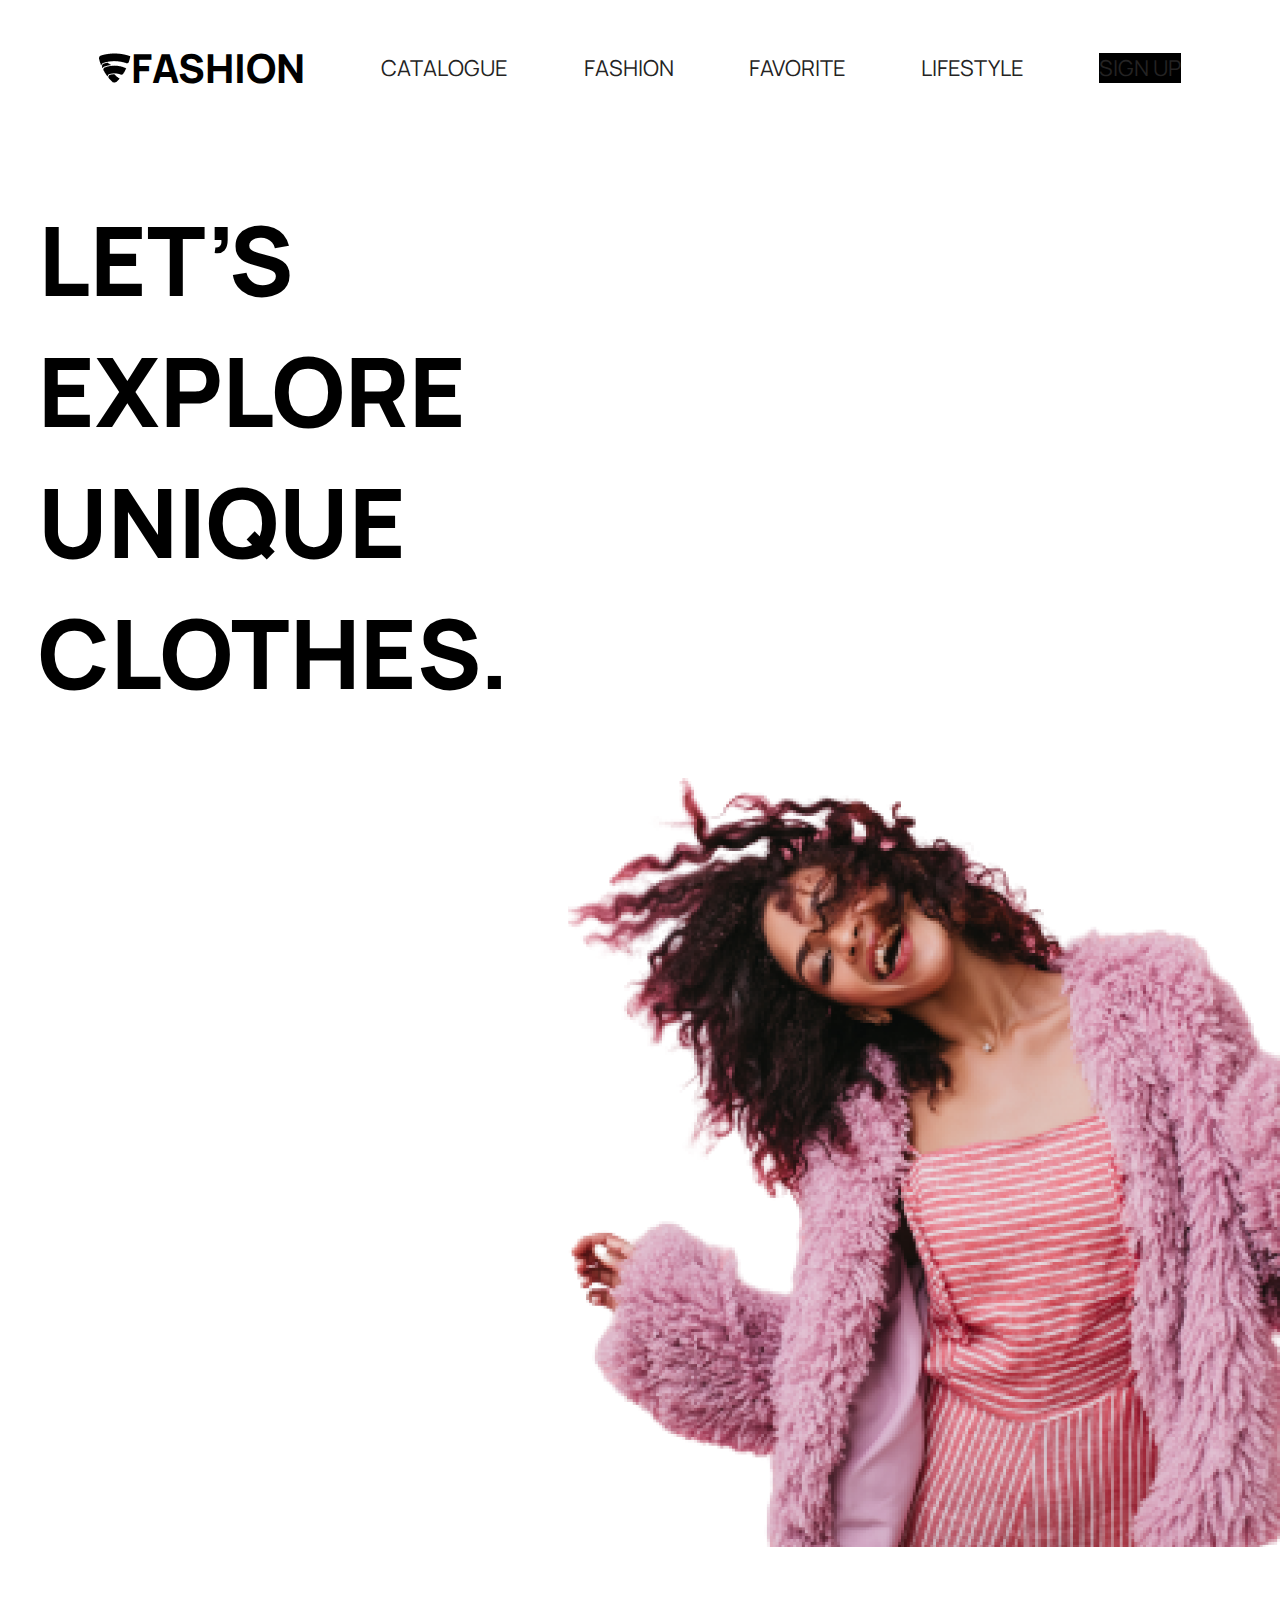
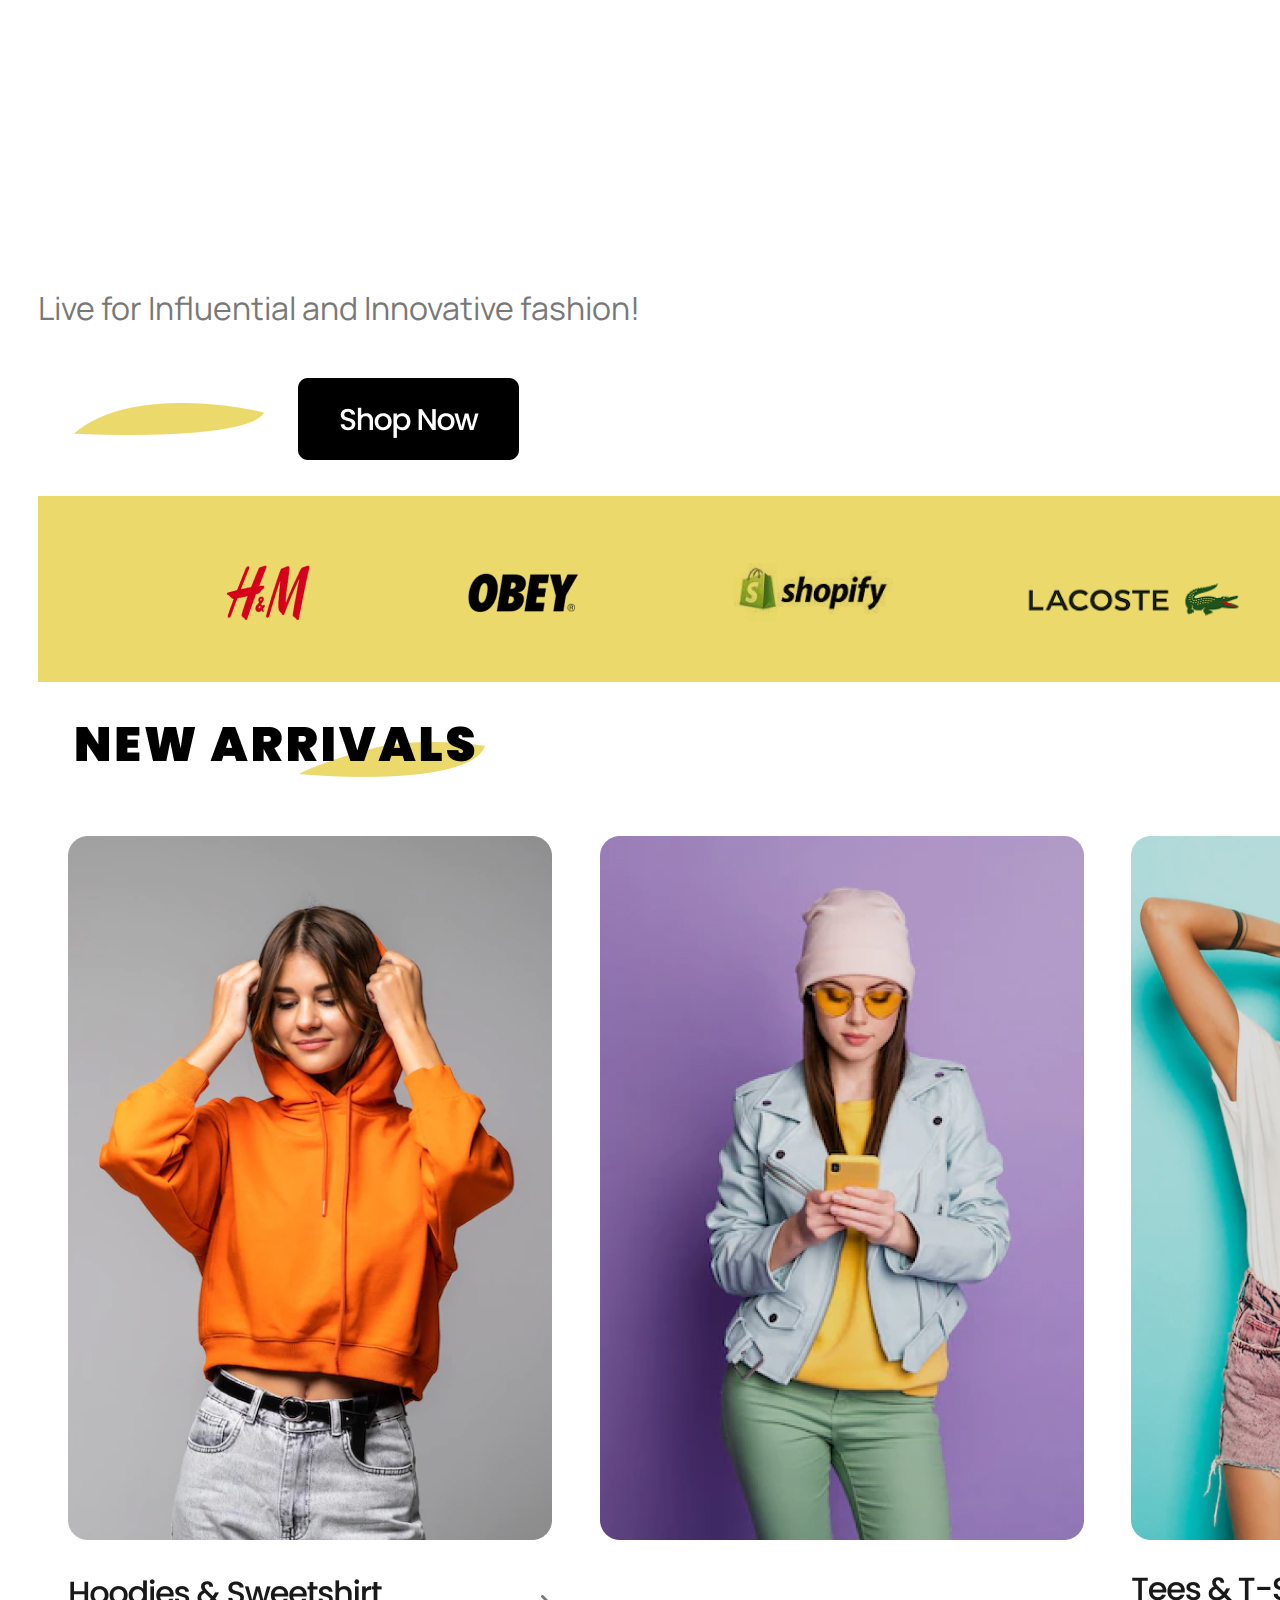
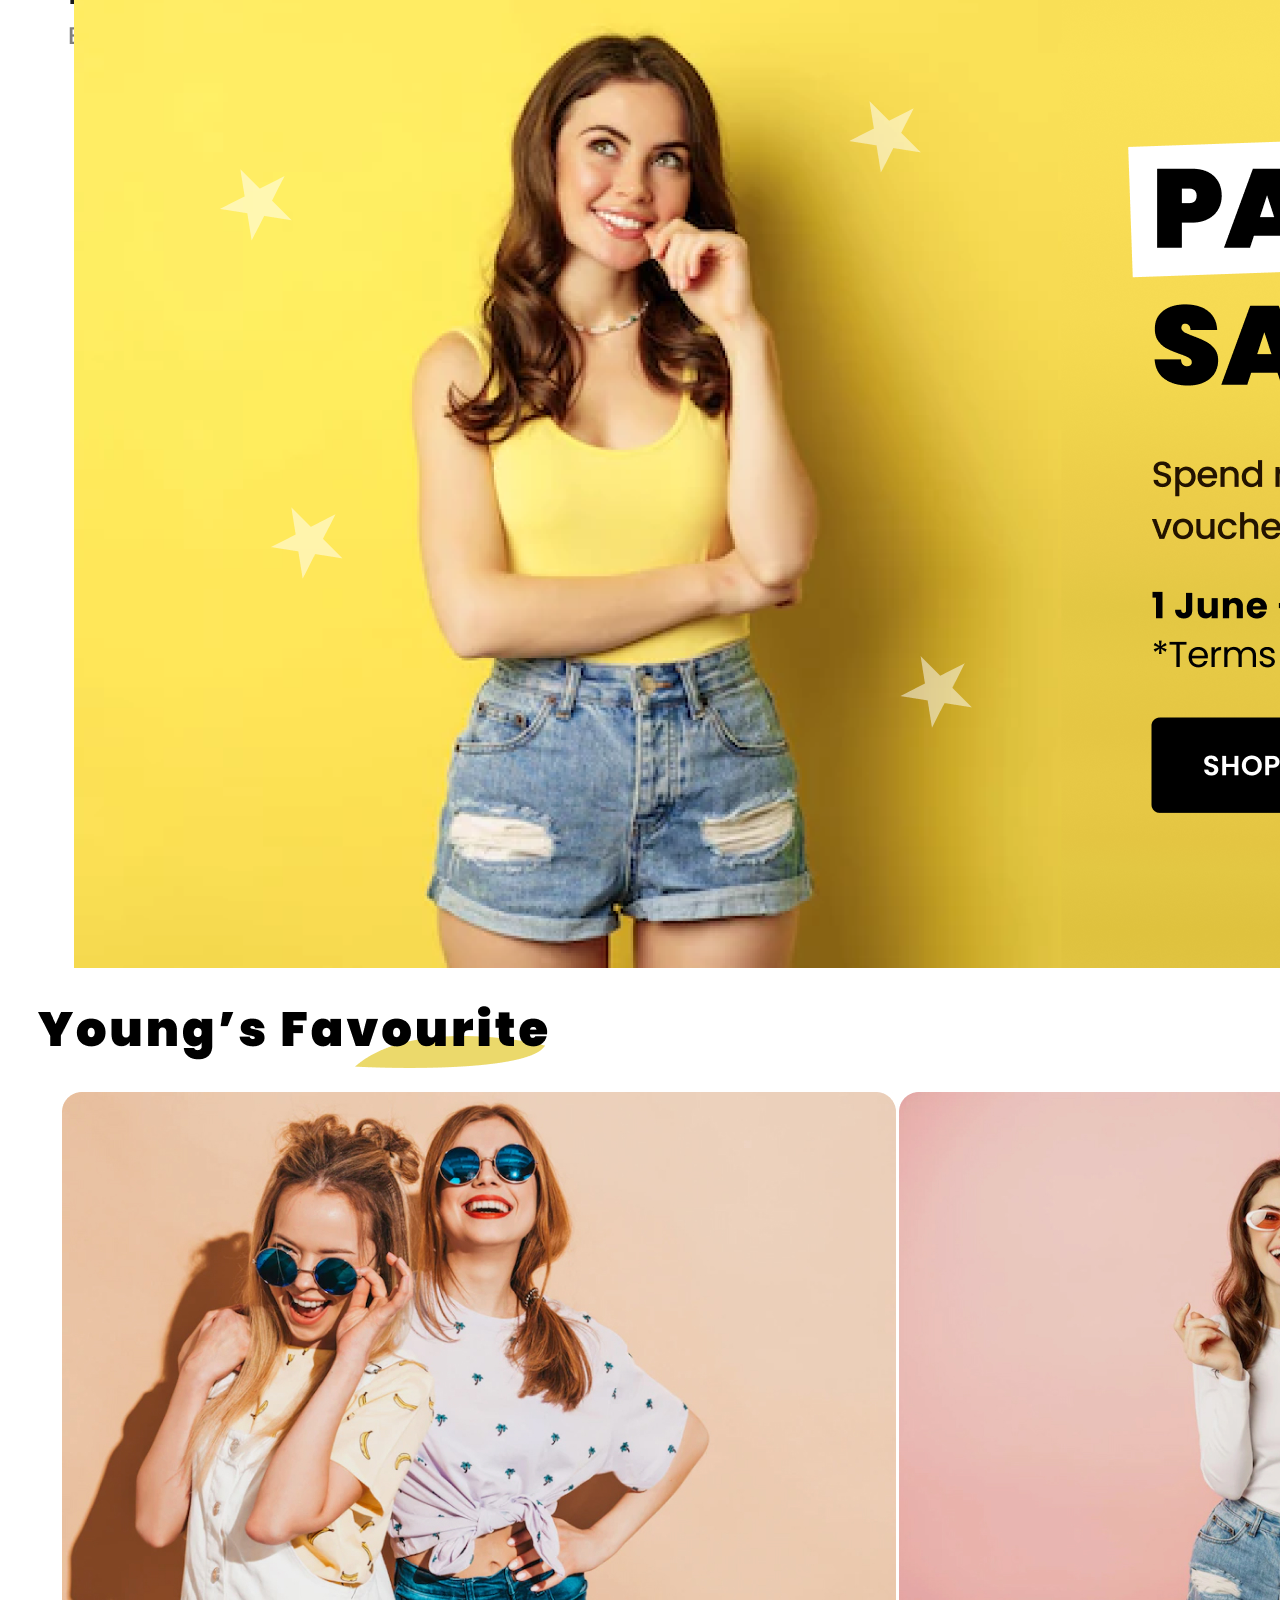
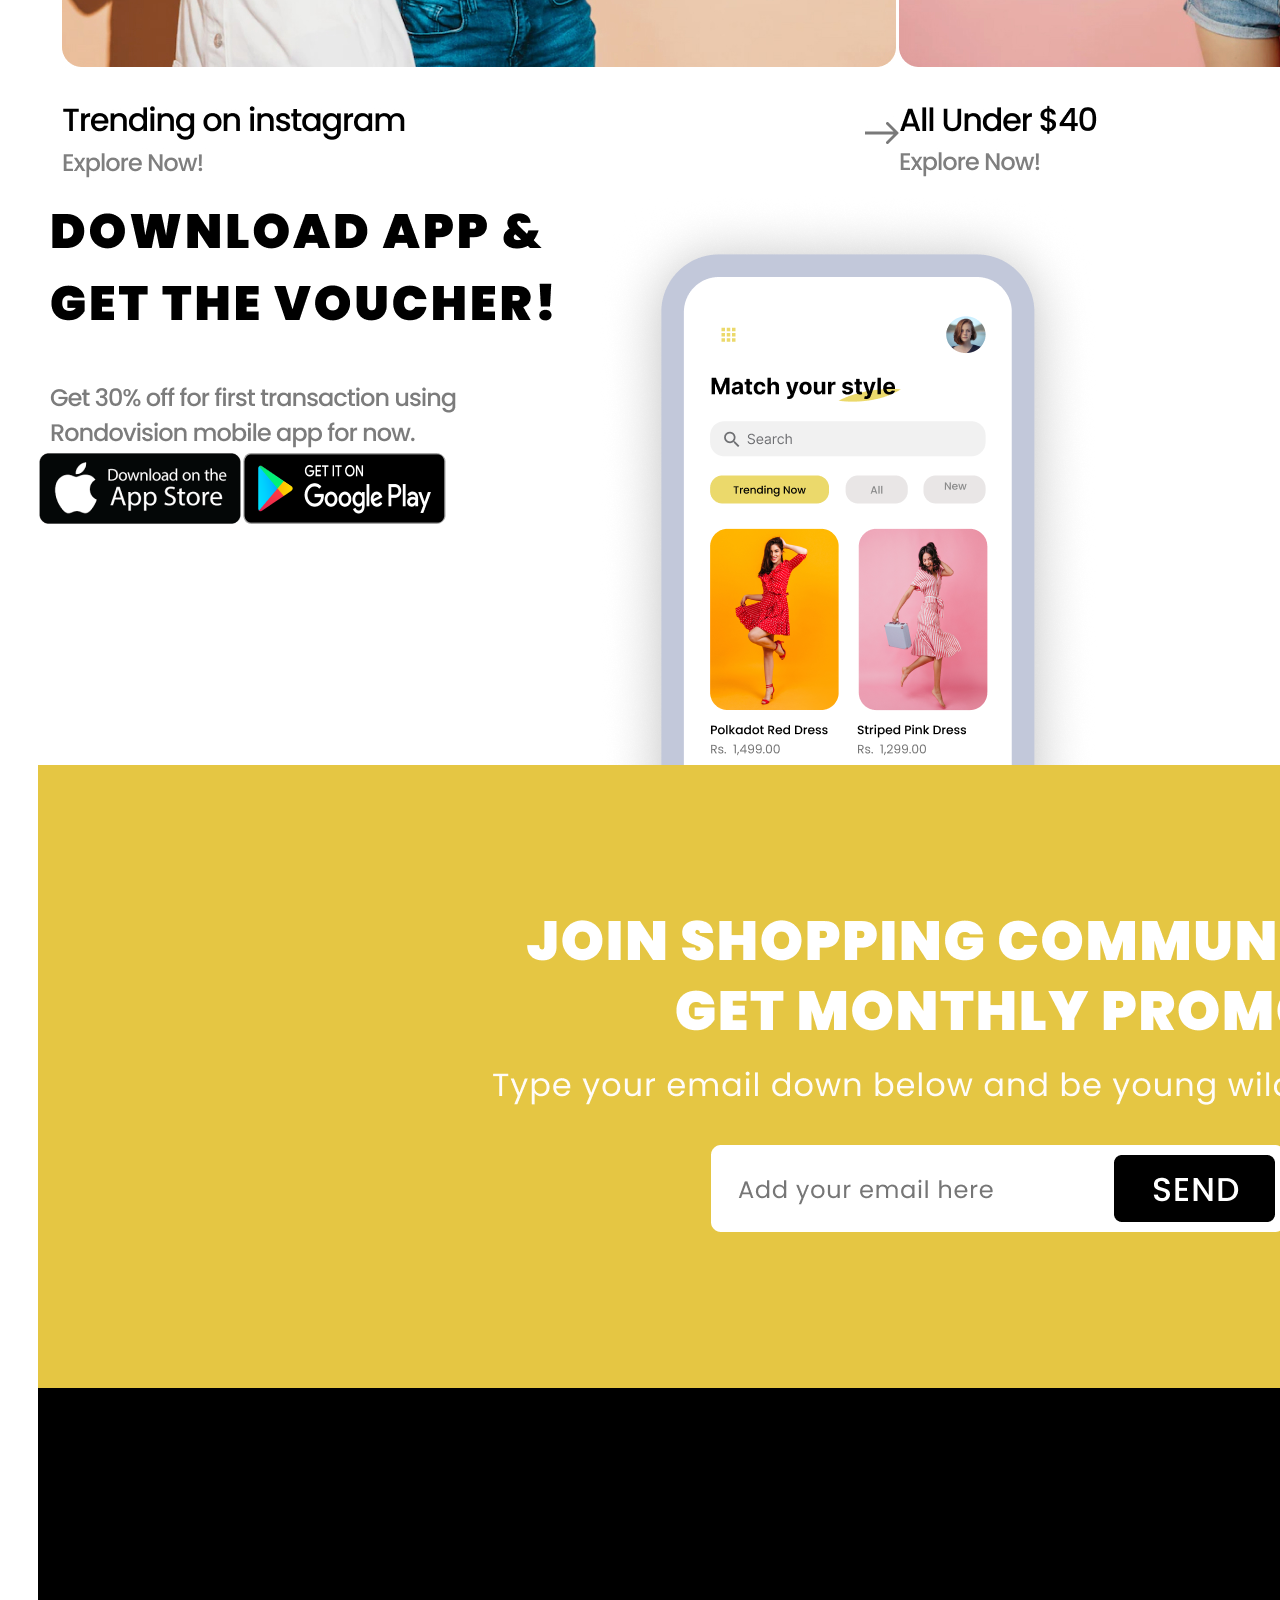
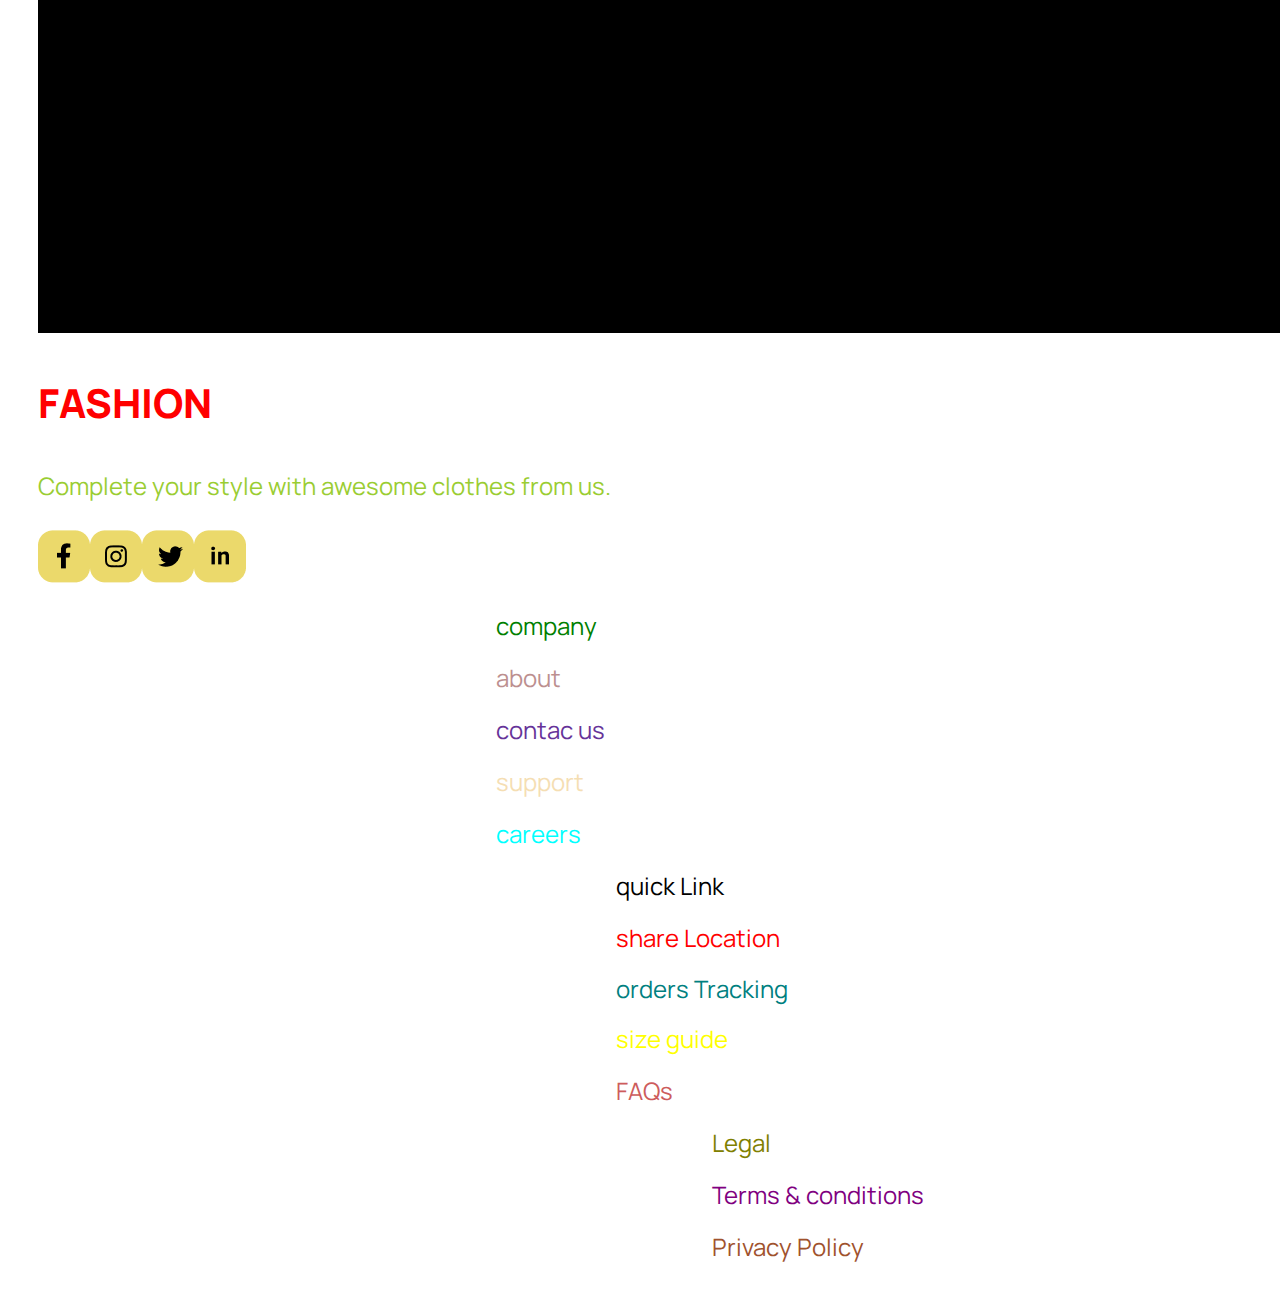
<file: figma/index.html>
<html>
    <head>
        <link href="./styles/style.css" rel="stylesheet">
    </head>
    <body>
        <header>
            <nav>
            <div class="home">
                <img src="./Vector.png">
                <p>FASHION</p>
            </div>
            <div class="navlinks">
            <a href="#">CATALOGUE</a>
            <a href="#">FASHION</a>
            <a href="#">FAVORITE</a>
            <a href="#">LIFESTYLE</a>
            <a class="color" href="#">SIGN UP</a>
        </div>
            </nav>
        </header>               
        <main>
            <p id="infotext">
                LET’S
                EXPLORE 
                UNIQUE
                CLOTHES.
                <div class="photo9">
                    <img src="./ddddddd.png">
                </div>
            </p>
            <p id="infodesc">
                Live for Influential and Innovative fashion!
            </p>
        </main>
        <div class="web">
            <img src="./Frame 4 (1).png">
        </div>
        <div class="brand">
            <img src="./Brands.png">
        </div>
        <div class="web1">
            <img src="./Group 78.png">
        </div>
        <div class="photos">
        <div class="web2">
            <img src="./Frame 15.jpg">
        </div>
        <div class="web3">
            <img src="./Rectangle 21.jpg">
        </div>
        <div class="web4">
            <img src="./Frame 17.jpg">
        </div>
        </div>
        <div class="web5">
            <img src="./Banner.png">
        </div>
        <div class="web6">
            <img src="./Group 82.png">
        </div>
        <div class="photos1">
        <div class="photo1">
            <img src="./Group 79.jpg">
        </div>
        <div class="photo1">
            <img src="./Group 80.jpg">
        </div>
        </div>
        <div class="photos2">
            <div class="photo2">
                <img src="./Frame 36.png">
            </div>
            <div class="photos5">
                <img src="./Mobile app.png">
            </div>
        </div>
        <div class="photos3">
        <div>
            <img src="./Rectangle 55.png">
        </div>
        <div>
            <img src="./Rectangle 18.png">
        </div>
        </div>
        <div class="photos4">
            <img src="./Community.png">
        </div>
        <div class="work8">
            <img src="./Rectangle 57.png">
        </div>
        <div class="home1">
            <p class="home2"> FASHION</p>
        <main>
            <p id="infomain">
                Complete your style with awesome clothes from us.
            </p>    
        </main>
            <div class="good">
        <div>
            <img src="./Group 10.png">
        </div>
        <div>
            <img src="./Group 11.png">
        </div>
        <div>
            <img src="./Group 12.png">
        </div>
        <div>
            <img src="./Group 13.png">
        </div>
            </div>
            <div class="page">
                <p>company</p>
            </div>
                <div class="page1">
                    <p>about</p>
                </div>
                <div class="page2">
                    <p>contac us</p>
                </div>
                <div class="page3">
                    <p>support</p>
                </div>
                <div class="page4">
                    <p>careers</p>
                </div>          
            </div>
            <div class="work">
                <p>quick Link</p>
            </div>
                <div class="work1">
                    <p>share Location</p>
                </div>
                <div class="work2">
                    <p>orders Tracking</p>
                </div>
                <div class="work3">
                    <p>size guide</p>
                </div>
                <div class="work4">
                    <p>FAQs</p>
                </div>          
            </div>
            <div class="work5">
                <p>Legal</p>
            </div>
            <div class="work6">
                <p>Terms & conditions</p>
            </div>
            <div class="work7">
                <p>Privacy Policy</p>
            </div>
    </body>
</html>
</file>
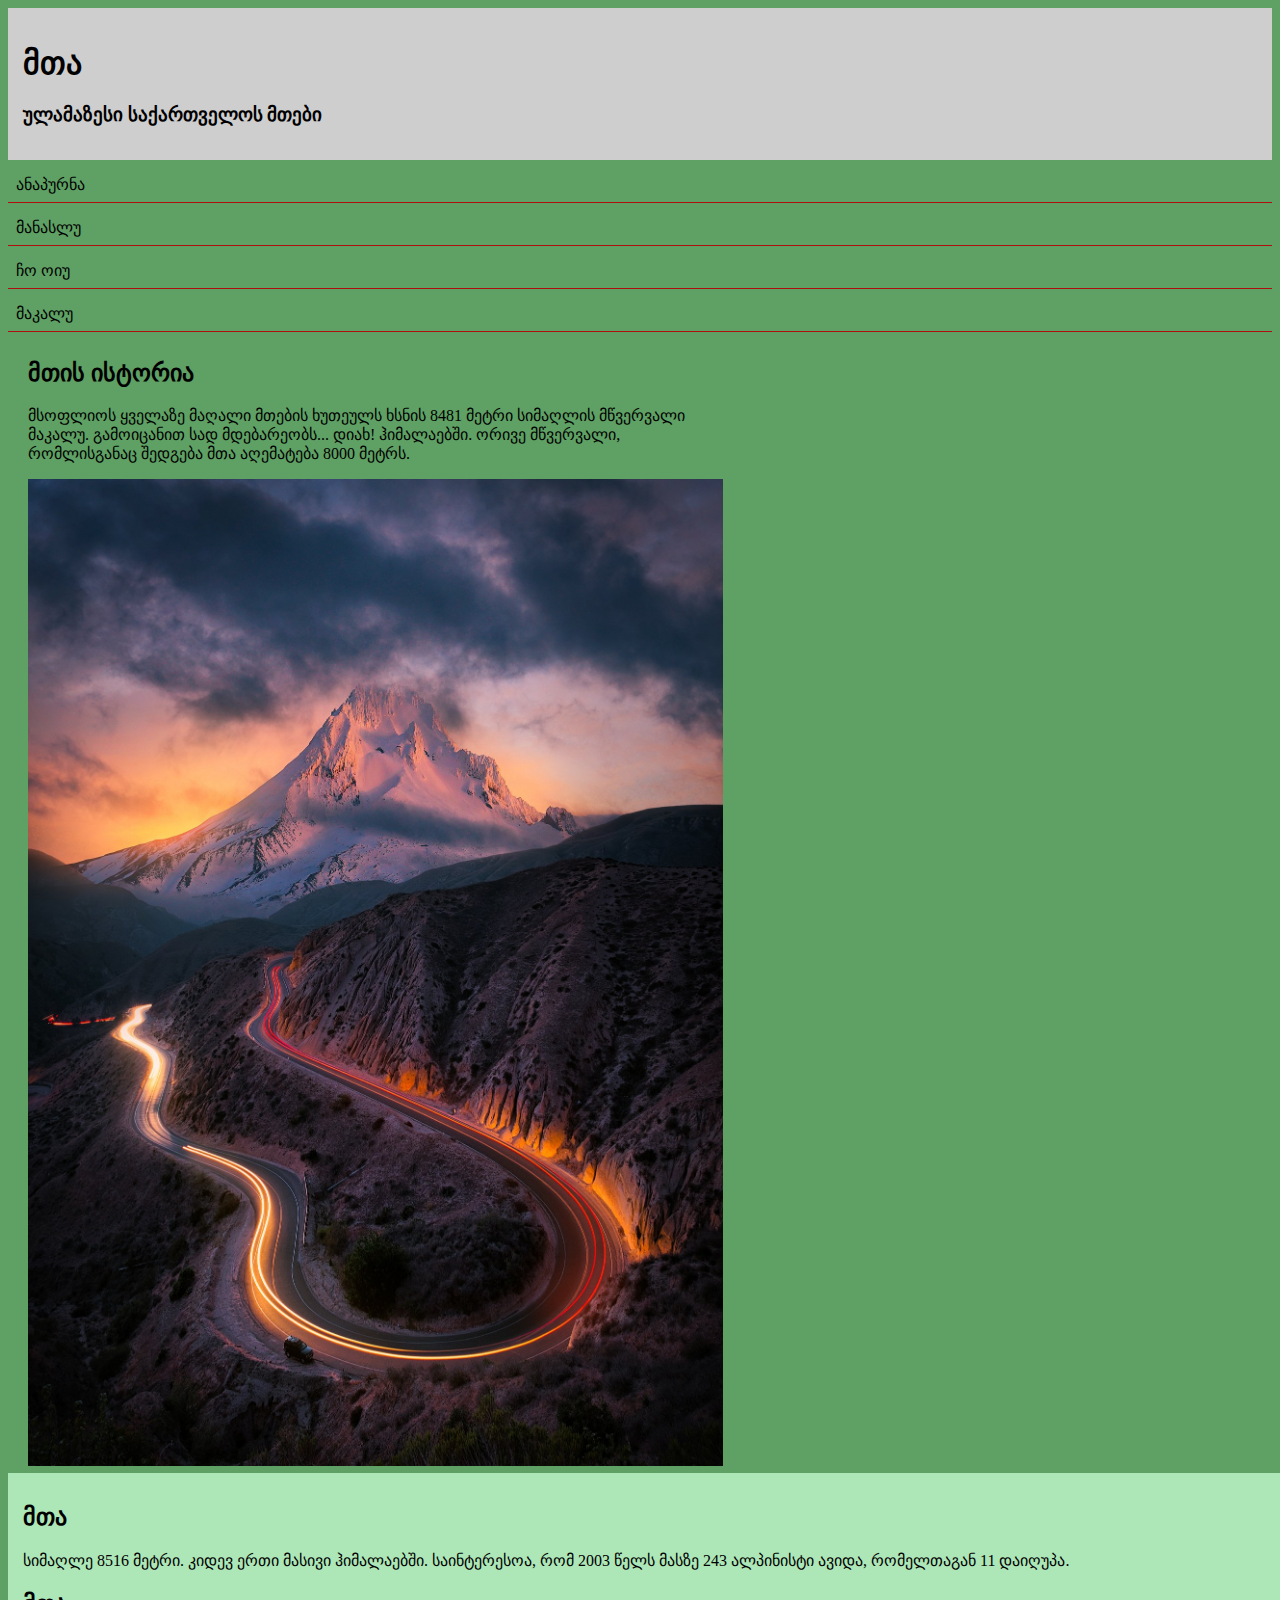
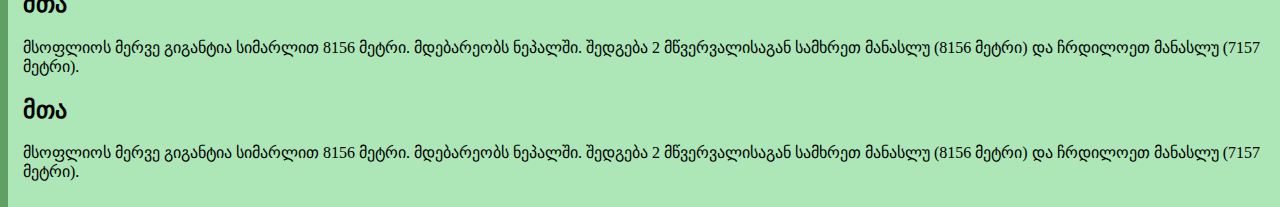
<file: final/index3.html>
<html>
    <head>
        <style>
            .menu {
                width: 25%;
                float: left;
            }

            .menuItem {
                padding: 8px;
                margin-top: 7px;
                border-bottom: 1px solid rgb(174, 14, 14);;
            }

            main {
                float: left;
                width: 55%;
                padding: 0 20px;
                margin-top: 7px;
            }

            aside {
                background-color: rgb(173, 230, 183);
                float: left;
                width: 25%;
                padding: 10px 15px;
                margin-top: 7px;
                overflow: hidden;
            }

            @media only screen and (max-width: 500px) {
                .menu, main, aside {
                    width: 100%;
                }

                body {
                    background-color: cadetblue;
                }
            }

            @media only screen and (min-width: 501px) and (max-width: 1024px) {
                .menu {
                    width: 80%;
                    padding: 0;
                }

                aside {
                    width: 100%;
                }

                body {
                    background-color: rgb(160, 95, 117);
                }

            }

            @media only screen and (min-width: 1025px) {
                .menu {
                    width: 100%;
                    padding: 0;
                }

                aside {
                    width: 100%;
                }

                body {
                    background-color: rgb(95, 160, 100);
                }

            }

        </style>
    </head>
    <body>
        <header style="background-color: rgb(207, 206, 206); padding: 15px;">
            <h1> მთა</h1>
            <h3>ულამაზესი საქართველოს მთები</h3>
        </header>
        <nav style="overflow: hidden;" class="menu">
            <div class="menuItem">ანაპურნა</div>
            <div class="menuItem">მანასლუ</div>
            <div class="menuItem">ჩო ოიუ</div>
            <div class="menuItem">მაკალუ</div>
        </nav>
        
        <main>
            <h2>მთის ისტორია</h2>
            <p>მსოფლიოს ყველაზე მაღალი მთების ხუთეულს ხსნის 8481 მეტრი სიმაღლის მწვერვალი მაკალუ. გამოიცანით სად მდებარეობს... დიახ! ჰიმალაებში. ორივე მწვერვალი, რომლისგანაც შედგება მთა აღემატება 8000 მეტრს. </p>

            <img src="./Windy+Road+mountain+2022.jpg" style="width: 100%;">
        </main>

        <aside>
            <h2>მთა</h2>
            <p>სიმაღლე 8516 მეტრი. კიდევ ერთი მასივი ჰიმალაებში. საინტერესოა, რომ 2003 წელს მასზე 243 ალპინისტი ავიდა, რომელთაგან 11 დაიღუპა.</p>

            <h2>მთა</h2>
            <p>მსოფლიოს მერვე გიგანტია სიმარლით 8156 მეტრი. მდებარეობს ნეპალში. შედგება 2 მწვერვალისაგან სამხრეთ მანასლუ (8156 მეტრი) და ჩრდილოეთ მანასლუ (7157 მეტრი).</p>

            <h2>მთა</h2>
            <p>მსოფლიოს მერვე გიგანტია სიმარლით 8156 მეტრი. მდებარეობს ნეპალში. შედგება 2 მწვერვალისაგან სამხრეთ მანასლუ (8156 მეტრი) და ჩრდილოეთ მანასლუ (7157 მეტრი).</p>
        </aside>
    </body>
</html>
</file>
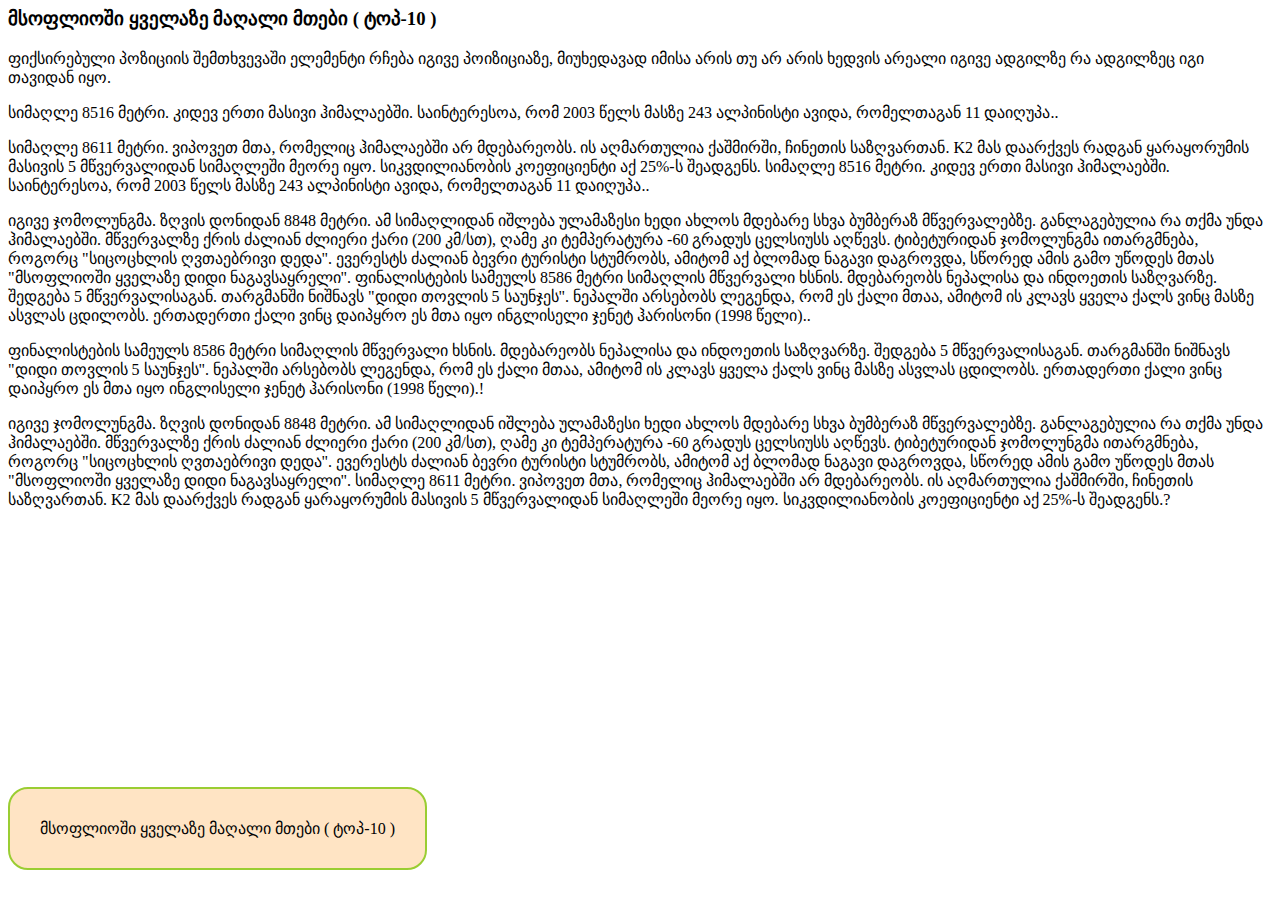
<file: final/index4.html>
<html>
    <head>
        <style>
            .fixed {
                border: 2px solid yellowgreen;
                padding: 30px;
                border-radius: 20px;
                position: fixed;
                background-color: bisque;
                bottom: 30px;
            }
            

        </style>
    </head>
    <body>
        <h3>
            მსოფლიოში ყველაზე მაღალი მთები ( ტოპ-10 )</h3>

        <p> ფიქსირებული პოზიციის შემთხვევაში ელემენტი რჩება იგივე პოიზიციაზე, მიუხედავად იმისა არის თუ არ არის ხედვის არეალი იგივე ადგილზე რა ადგილზეც იგი თავიდან იყო.</p>

        <div class="fixed">
            მსოფლიოში ყველაზე მაღალი მთები ( ტოპ-10 )
        </div>
        <p>სიმაღლე 8516 მეტრი. კიდევ ერთი მასივი ჰიმალაებში. საინტერესოა, რომ 2003 წელს მასზე 243 ალპინისტი ავიდა, რომელთაგან 11 დაიღუპა..</p>

        <p>სიმაღლე 8611 მეტრი. ვიპოვეთ მთა, რომელიც ჰიმალაებში არ მდებარეობს. ის აღმართულია ქაშმირში, ჩინეთის საზღვართან. K2 მას დაარქვეს რადგან ყარაყორუმის მასივის 5 მწვერვალიდან სიმაღლეში მეორე იყო. სიკვდილიანობის კოეფიციენტი აქ 25%-ს შეადგენს.  სიმაღლე 8516 მეტრი. კიდევ ერთი მასივი ჰიმალაებში. საინტერესოა, რომ 2003 წელს მასზე 243 ალპინისტი ავიდა, რომელთაგან 11 დაიღუპა..</p>

        <p>იგივე ჯომოლუნგმა. ზღვის დონიდან 8848 მეტრი. ამ სიმაღლიდან იშლება ულამაზესი ხედი ახლოს მდებარე სხვა ბუმბერაზ მწვერვალებზე. განლაგებულია რა თქმა უნდა ჰიმალაებში. მწვერვალზე ქრის ძალიან ძლიერი ქარი (200 კმ/სთ), ღამე კი ტემპერატურა -60 გრადუს ცელსიუსს აღწევს.
            ტიბეტურიდან ჯომოლუნგმა ითარგმნება, როგორც "სიცოცხლის ღვთაებრივი დედა".
            ევერესტს ძალიან ბევრი ტურისტი სტუმრობს, ამიტომ აქ ბლომად ნაგავი დაგროვდა, სწორედ ამის გამო უწოდეს მთას "მსოფლიოში ყველაზე დიდი ნაგავსაყრელი".  ფინალისტების სამეულს 8586 მეტრი სიმაღლის მწვერვალი ხსნის. მდებარეობს ნეპალისა და ინდოეთის საზღვარზე. შედგება 5 მწვერვალისაგან. თარგმანში ნიშნავს "დიდი თოვლის 5 საუნჯეს". ნეპალში არსებობს ლეგენდა, რომ ეს ქალი მთაა, ამიტომ ის კლავს ყველა ქალს ვინც მასზე ასვლას ცდილობს. ერთადერთი ქალი ვინც დაიპყრო ეს მთა იყო ინგლისელი ჯენეტ ჰარისონი (1998 წელი)..</p>

        <p>ფინალისტების სამეულს 8586 მეტრი სიმაღლის მწვერვალი ხსნის. მდებარეობს ნეპალისა და ინდოეთის საზღვარზე. შედგება 5 მწვერვალისაგან. თარგმანში ნიშნავს "დიდი თოვლის 5 საუნჯეს". ნეპალში არსებობს ლეგენდა, რომ ეს ქალი მთაა, ამიტომ ის კლავს ყველა ქალს ვინც მასზე ასვლას ცდილობს. ერთადერთი ქალი ვინც დაიპყრო ეს მთა იყო ინგლისელი ჯენეტ ჰარისონი (1998 წელი).!</p>

        <p>იგივე ჯომოლუნგმა. ზღვის დონიდან 8848 მეტრი. ამ სიმაღლიდან იშლება ულამაზესი ხედი ახლოს მდებარე სხვა ბუმბერაზ მწვერვალებზე. განლაგებულია რა თქმა უნდა ჰიმალაებში. მწვერვალზე ქრის ძალიან ძლიერი ქარი (200 კმ/სთ), ღამე კი ტემპერატურა -60 გრადუს ცელსიუსს აღწევს.
            ტიბეტურიდან ჯომოლუნგმა ითარგმნება, როგორც "სიცოცხლის ღვთაებრივი დედა".
            ევერესტს ძალიან ბევრი ტურისტი სტუმრობს, ამიტომ აქ ბლომად ნაგავი დაგროვდა, სწორედ ამის გამო უწოდეს მთას "მსოფლიოში ყველაზე დიდი ნაგავსაყრელი".  სიმაღლე 8611 მეტრი. ვიპოვეთ მთა, რომელიც ჰიმალაებში არ მდებარეობს. ის აღმართულია ქაშმირში, ჩინეთის საზღვართან. K2 მას დაარქვეს რადგან ყარაყორუმის მასივის 5 მწვერვალიდან სიმაღლეში მეორე იყო. სიკვდილიანობის კოეფიციენტი აქ 25%-ს შეადგენს.?</p>
    </body>
</html>
</file>
<file: figma/styles/style.css>
@import url('https://fonts.googleapis.com/css2?family=Manrope:wght@800&display=swap');

*{
    font-family: 'Manrope', sans-serif;
}

.home{
    display: flex;
    font-size: 40px;
    justify-content: space-between;
    width: 192px;
    line-height: 60px;
    align-items: center;
    height: 60px;
}

.navlinks{
    display: flex;
    justify-content: space-between;
    width: 800px;
    align-items: center;
}

nav{
    display: flex;
    justify-content: space-between;
    width: 90%;
}

header{
    display: flex;
    justify-content: center;
}

.navlinks a{
    font-size: 22px;
    text-decoration: none;
    color:#242323;
}

.home p{
    width: 192px;
    height: 60px;
    font-weight: 900;
    font-size: 40px;
    line-height: 60px;
    color: #000000;
}

body{
    margin: 3%;
    background-color: white;
}

#infotext {
    font-size: 96px;
    width: 474px;
    height: 473px;
    top: 241px;
    left: 219px;
    font-weight: 900;
    color: #000000;
    width: 10%;
}

#infodesc {
    width: 606px;
    height: 58px;
    top: 754px;
    left: 219px;
    font-weight: 400;
    font-size: 32px;
    line-height: 48px;
    color:#787878;
}

.photos{
    display: flex;
    margin: 6px;
}

.brand{
    width: 1920px;
    height: 186px;
    top: 1079px;
}

.photo9{
    width:871px;
    height: 784px;
    top: 232px;
    margin-inline: 44%;
    margin-bottom: 28%;
}

.photos1{
    display: flex;
    width: 835px;
    height: 679px;
    top: 3817px;
    left: 100px;
    border-radius: 20px;
    margin: 2%;
}

.photos2{
    display: flex;
    width: 507px;
    height: 246px;
    gap: 41px;
    margin: 12px;   
}

.photos3{
    display: flex;
    width: 204px;
    height: 71px;
    border-radius: 10px;
}

.photos4{
    width:1920px;
    height:623px;
    top: 5646px;
    margin-top: 20%;
}

.photos5{
    width:327.89px;
    height:710px;
    top:4716px;
    left:1220.9px;
    border-radius:34.98px;
    border:22.58px;
    color:#FFFFFF;
}

#HOME1{
    font-size: 40px;
    color:#EAEAEA;
    width: 192px;
    height: 52.4px;
    font-weight: 900;
    line-height: 60px;
}

#infomain{
    font-weight: 400;
    font-size: 24px;
    line-height: 40px;
    color:yellowgreen;
}

.good{
    display: flex;
    width: 52px;
    height: 52px;
    border-radius: 15px;
    color: #000000;
}

.page{
    width:105px;
    font-size:24px ;
    height:28px ;
    font-weight:400;
    line-height:40px;
    color: green;
    margin-left: 38%;
}

.page1{
    width:66px;
    font-size:24px;
    height:28px;
    font-weight:400;
    line-height:40px;
    color:rosybrown;
    top:60px;
    margin-left: 38%;
}

.page2{
    width:120px;
    font-size:24px;
    height:28px;
    font-weight:400;
    line-height:40px;
    color: rebeccapurple;
    top:120px;
    margin-left: 38%;
}

.page3{
    width:88px;
    font-size:24px;
    height:28px ;
    font-weight:400;
    line-height:40px;
    color: wheat;
    top:185px;
    margin-left: 38%;
}

.page4{
    width:86px;
    height:28px;
    font-weight:400;
    font-size:24px;
    line-height:40px;
    color: aqua;
    top:245px;
    margin-left: 38%;
}

.work{
    width:115px;
    height:28px;
    margin-left: 48%;
    font-weight:400;
    font-size:24px;
    line-height:40px;
    color:black;
}

.work1{
    width:167px;
    height:27px;
    top: 62px;
    margin-left: 48%;
    font-weight:400;
    font-size:24px;
    line-height:40px;
    color:red;
}

.work2{
    width:175px;
    height:26px;
    top: 123px;
    margin-left: 48%;
    font-weight:400;
    font-size:24px;
    line-height:40px;
    color:teal;
}

.work3{
    width:117px;
    height:28px;
    top: 183px;
    margin-left: 48%;
    font-weight: 400;
    font-size:24px;
    line-height:40px;
    color:yellow;
}

.work4{
    width:58px;
    height:28px;
    top: 243px;
    margin-left: 48%;
    font-weight:400;
    font-size:24px;
    line-height:40px;
    color:indianred;
}

.work5{
    width: 60px;
    height: 28px;
    margin-left: 56%;
    font-weight: 400;
    font-size: 24px;
    line-height: 40px;
    color:olive;
}

.work6{
    width: 215px;
    height: 28px;
    top: 62px;
    margin-left:56%;
    font-weight: 400;
    font-size: 24px;
    line-height: 40px;
    color:purple;
}

.work7{
    width: 154px;
    height: 28px;
    top: 121px;
    margin-left: 56%;
    font-weight: 400;
    font-size: 24px;
    line-height: 40px;
    color:sienna;
}

.work8{
    width: 1920px;
    height: 545px;
    top: 6269px;
}

.color{
    background-color: black;
}

.web{
    width: 445px;
    height: 82px;
    top: 844px;
    left: 225px;
    gap: 34px;
    margin: 3%;
}

.web1{
    width: 411px;
    height: 57.94px;
    top: 1334px;
    left: 104px;
    margin: 3%;
}

.web2{
    width: 484px;
    height: 704px;
    border-radius: 20px;
    margin: 2%;
}

.web3{
    width: 484px;
    height: 704px;
    border-radius: 20px;
    margin: 2%;
}

.web4{
    width: 490px;
    height: 704px;
    border-radius: 20px;
    margin: 2%;
}

.web5{
    width: 1924px;
    height: 968px;
    top: 2491px;
    left: -4px;
    margin: 3%;
}

.web6{
    width: 511px;
    height: 63.96px;
    top: 3649px;
    left: 100px;
}

.home2{
    width: 192px;
    height: 52.4px;
    font-weight: 900;
    font-size: 40px;
    line-height: 60px;
    color:red;
}
</file>
